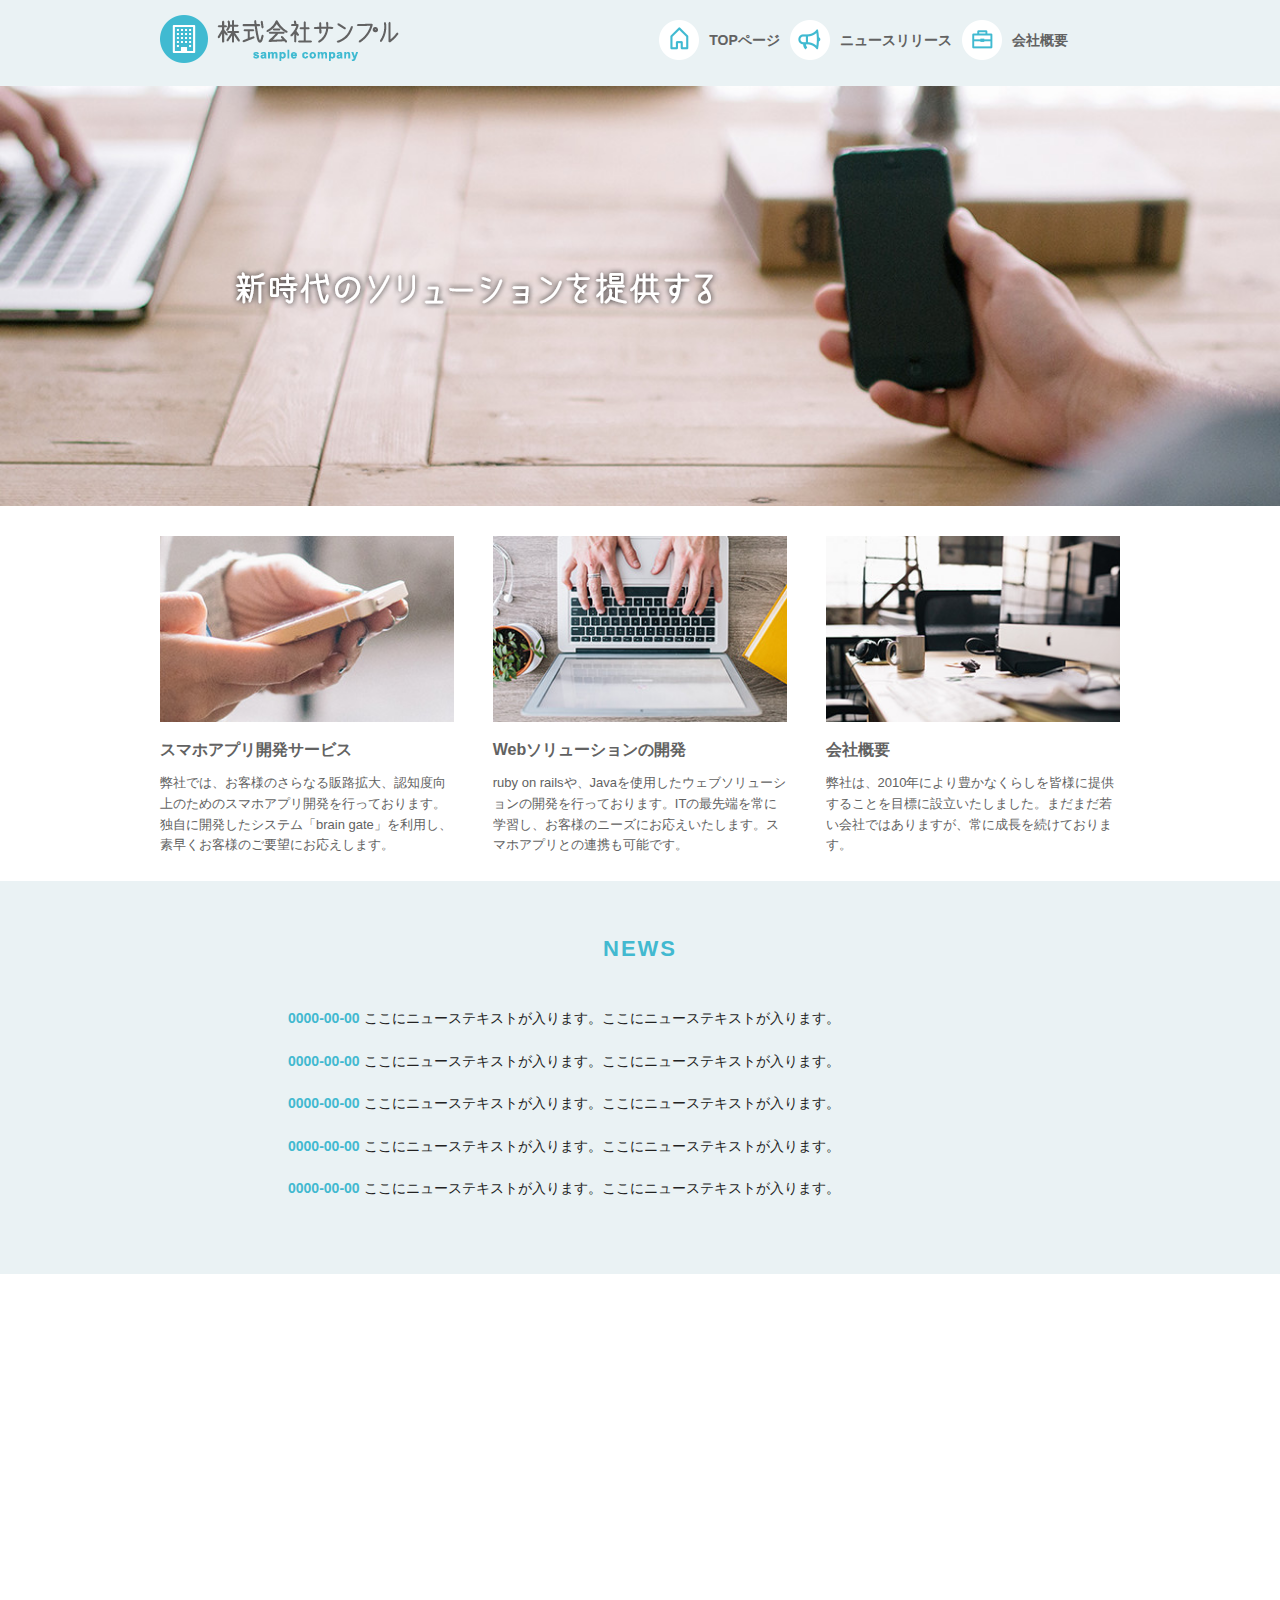
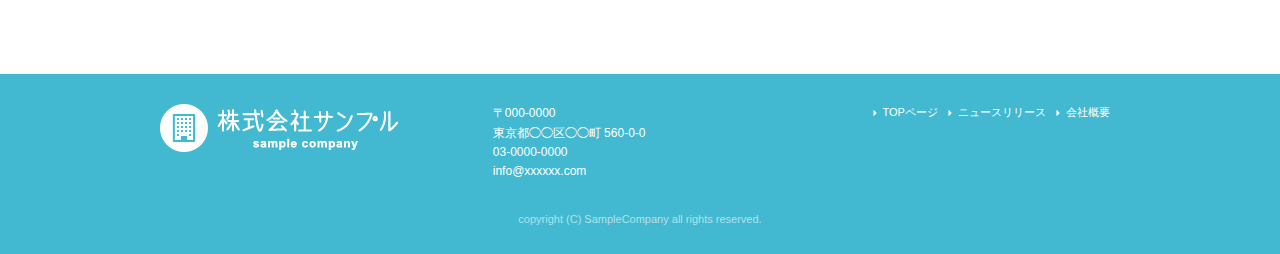
<file: index.html>
<!DOCTYPE html>
<html lang="ja">
<head>

  <!-- Basic Page Needs
  –––––––––––––––––––––––––––––––––––––––––––––––––– -->
  <meta charset="utf-8">
  <title>株式会社サンプル</title>
  <meta name="description" content="">
  <meta name="author" content="">

  <!-- Mobile Specific Metas
  –––––––––––––––––––––––––––––––––––––––––––––––––– -->
  <meta name="viewport" content="width=device-width, initial-scale=1">

  <!-- CSS
  –––––––––––––––––––––––––––––––––––––––––––––––––– -->
  <link rel="stylesheet" href="css/normalize.css">
  <link rel="stylesheet" href="css/skeleton.css">
  <link rel="stylesheet" href="css/sample.css">

  <!-- Favicon
  –––––––––––––––––––––––––––––––––––––––––––––––––– -->
  <link rel="icon" type="image/png" href="images/favicon.png">

</head>
<body>

  <!-- Primary Page Layout
  –––––––––––––––––––––––––––––––––––––––––––––––––– -->
<header>
  <div id="header_in" class="container">
    <div class="row">
      <div class="six columns logo">

        <h1><a href="index.html"><img class="u-max-full-width" src="images/top/logo.png" alt="株式会社サンプル" srcset="images/top/logo@2x.png 2x" /></a></h1>

      </div>
      <div class="six columns navi">

        <div class="sp_navi">
          <img id="sp_navi_btn" class="u-max-full-width" src="images/top/sp_navi.png" alt="sp_navi" srcset="images/top/sp_navi@2x.png 2x" />

          <ul class="sp_navi_li">
            <li><a href="index.html">TOPページ</a></li>
            <li><a href="news.html">ニュースリリース</a></li>
            <li><a href="company.html">会社概要</a></li>
          </ul>
        </div>
        <!-- sp_navi -->

        <div class="pc_navi">

          <ul class="pc_navi_li">
            <li class="navi_toppage"><a href="index.html">TOPページ</a></li>
            <li class="navi_news"><a href="news.html">ニュースリリース</a></li>
            <li class="navi_company"><a href="company.html">会社概要</a></li>
          </ul>

        </div>
        <!-- pc_navi -->

      </div>
    </div>
    <!-- row -->
  </div>
  <!-- header_in -->
</header>


<div id="cover_area">
  <div class="container">

    <div class="row">
      <div class="twelve columns">

        <img class="u-max-full-width" src="images/top/cover_read.png" alt="新時代のソリューションを提供する" srcset="images/top/cover_read@2x.png 2x" />

      </div>
    </div>

  </div>
</div>
<!-- #cover -->



<div id="service_area">

  <div class="container">
    <div class="row">

      <div class="four columns">

        <img class="u-max-full-width" src="images/top/service_01.jpg" alt="スマホアプリ開発サービス" srcset="images/top/service_01@2x.jpg 2x" />

        <div class="service_title">スマホアプリ開発サービス</div>
        <p>弊社では、お客様のさらなる販路拡大、認知度向上のためのスマホアプリ開発を行っております。独自に開発したシステム「brain gate」を利用し、素早くお客様のご要望にお応えします。</p>

      </div><!-- column -->
      <div class="four columns">

        <img class="u-max-full-width" src="images/top/service_02.jpg" alt="Webソリューションの開発" srcset="images/top/service_02@2x.jpg 2x" />

        <div class="service_title">Webソリューションの開発</div>
        <p>ruby on railsや、Javaを使用したウェブソリューションの開発を行っております。ITの最先端を常に学習し、お客様のニーズにお応えいたします。スマホアプリとの連携も可能です。</p>

      </div><!-- column -->
      <div class="four columns">

        <img class="u-max-full-width" src="images/top/service_03.jpg" alt="会社概要" srcset="images/top/service_03@2x.jpg 2x" />

        <div class="service_title">会社概要</div>
        <p>弊社は、2010年により豊かなくらしを皆様に提供することを目標に設立いたしました。まだまだ若い会社ではありますが、常に成長を続けております。</p>

      </div><!-- column -->

    </div>
  </div>

</div>
<!-- #service_area -->

<div id="news_area">

  <div class="container">
    <div class="row">

      <div class="twelve columns">

        <div class="news_title">NEWS</div>

        <ul class="news_lists">
          <li><span>0000-00-00</span> ここにニューステキストが入ります。ここにニューステキストが入ります。</li>
          <li><span>0000-00-00</span> ここにニューステキストが入ります。ここにニューステキストが入ります。</li>
          <li><span>0000-00-00</span> ここにニューステキストが入ります。ここにニューステキストが入ります。</li>
          <li><span>0000-00-00</span> ここにニューステキストが入ります。ここにニューステキストが入ります。</li>
          <li><span>0000-00-00</span> ここにニューステキストが入ります。ここにニューステキストが入ります。</li>
        </ul>

      </div>

    </div>
  </div>

</div>
<!-- #news_area -->

<div id="googlemap_area">


  <script src="//maps.google.com/maps/api/js?key=AIzaSyCPfRMCBBXS3-ex80bWF_-Ygv9U9fzicTo"></script>
  <script type="text/javascript">
  function googleMap() {
  var latlng = new google.maps.LatLng(35.6694293,139.7189323);/* 座標 */
  var myOptions = {
  zoom: 16, /*拡大比率*/
  center: latlng,
  scrollwheel: false,
  disableDoubleClickZoom: true,
  draggable: false,
  mapTypeControlOptions: { mapTypeIds: ['style', google.maps.MapTypeId.ROADMAP] }
  };
  var map = new google.maps.Map(document.getElementById('map1'), myOptions);
  /*アイコン設定*/
  var icon = new google.maps.MarkerImage('images/top/pin.png',/*画像url*/
  new google.maps.Size(48,56),/*アイコンサイズ*/
  new google.maps.Point(0,0)/*アイコン位置*/
  );
  var markerOptions = {
  position: latlng,
  map: map,
  icon: icon,
  title: '株式会社サンプル',/*タイトル*/
  animation: google.maps.Animation.DROP/*アニメーション*/
  };
  var marker = new google.maps.Marker(markerOptions);
  /*取得スタイルの貼り付け*/
  var styleOptions = [
  {
  "stylers": [
  { "hue": '#eaf2f4' }
  ]
  }
  ];
  var styledMapOptions = { name: '株式会社サンプル' }/*地図右上のタイトル*/
  var sampleType = new google.maps.StyledMapType(styleOptions, styledMapOptions);
  map.mapTypes.set('style', sampleType);
  map.setMapTypeId('style');
  };
  google.maps.event.addDomListener(window, 'load', function() {
  googleMap();
  });
  </script>
  <div id="map1" style="width:100%; height:400px; margin:0 auto;"></div>


</div>
<!-- #googlemap_area -->

<footer>
  <div class="container">
    <div class="row">
      <div class="four columns sp">
        <img class="u-max-full-width" src="images/top/footer_logo.png" alt="株式会社サンプル" srcset="images/top/footer_logo@2x.png 2x" />
      </div>
      <!-- columns -->
      <div class="four columns foot_address sp">
        〒000-0000<br />
        東京都◯◯区◯◯町 560-0-0<br />
        03-0000-0000<br />
        info@xxxxxx.com
      </div>
      <!-- columns -->
      <div class="four columns">
        <ul class="foot_navi">
          <li><a href="">TOPページ</a></li>
          <li><a href="">ニュースリリース</a></li>
          <li><a href="">会社概要</a></li>
        </ul>
      </div>
      <!-- columns -->
    </div>
    <!-- row -->

    <div class="row">
      <div class="twelve columns sp">
        <p class="copy">copyright (C) SampleCompany all rights reserved.</p>
      </div>
      <!-- columns -->
    </div>
    <!-- row -->
  </div>
</footer>
<!-- //footer -->


<!-- End Document
  –––––––––––––––––––––––––––––––––––––––––––––––––– -->

<script type="text/javascript" src="//ajax.googleapis.com/ajax/libs/jquery/1.10.2/jquery.min.js"></script>

<script>
  $(function(){

    $(document).ready(function(){

      $("#sp_navi_btn").click(function () {
        $(this).next().slideToggle();
      });

    });

  });
</script>


</body>
</html>
</file>
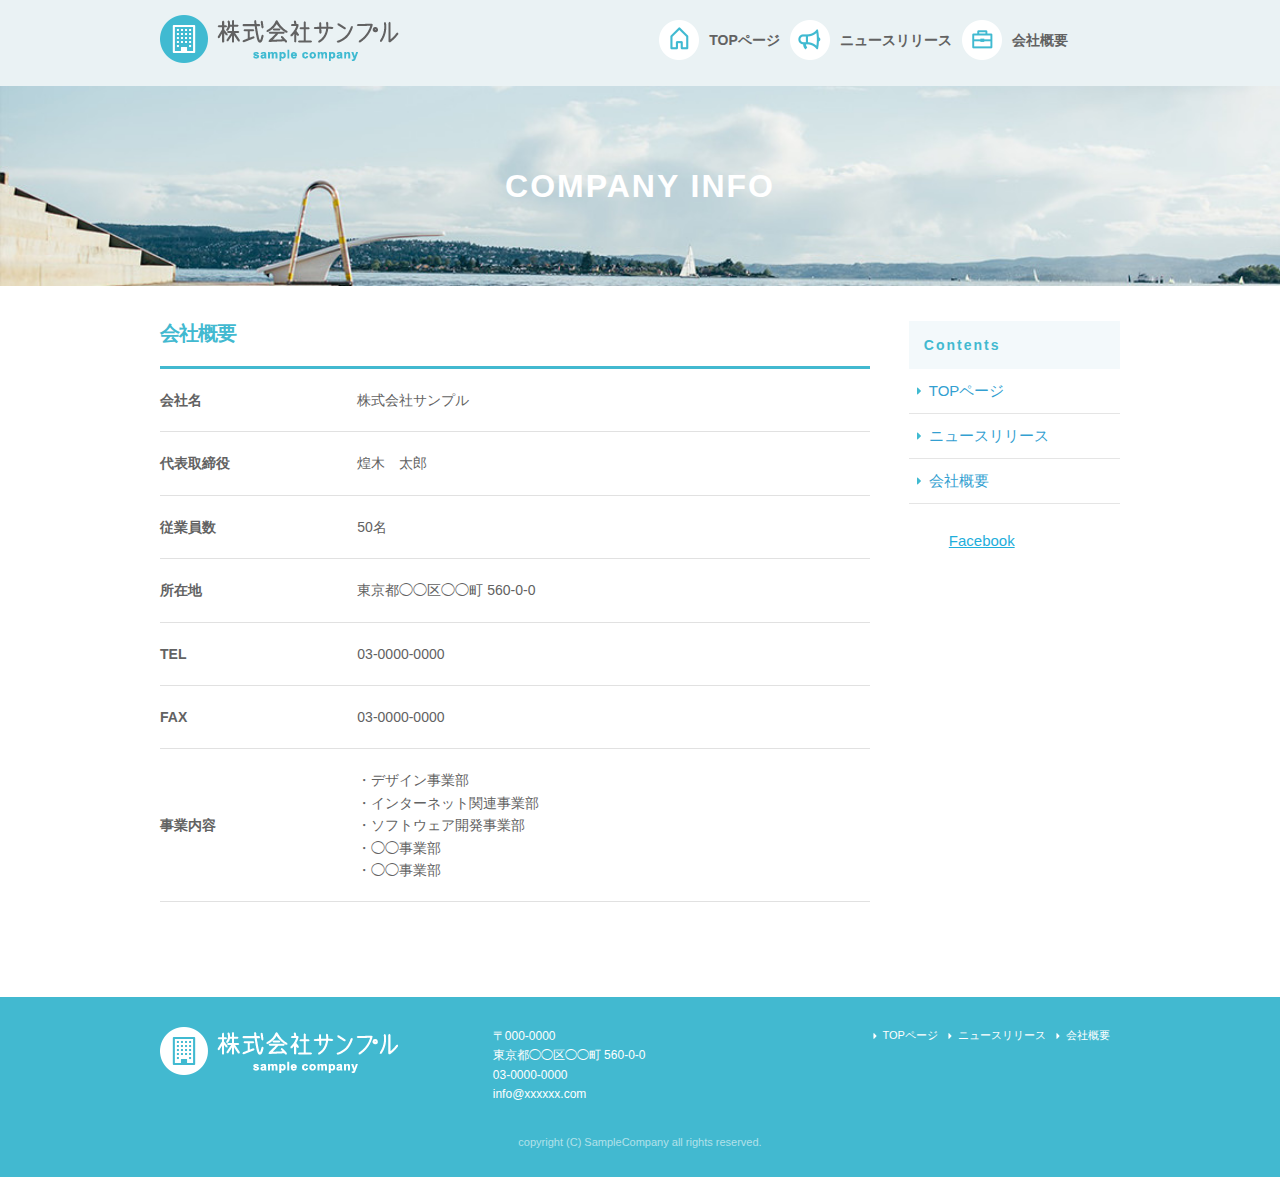
<file: company.html>
<!DOCTYPE html>
<html lang="ja">
  <head>

    <meta charset="utf-8">
    <title>COMPANY INFO | 株式会社サンプル</title>
    <meta name="description" content="">
    <meta name="author" content="">

    <meta name="viewport" content="width=device-width, initial-scale=1">

    <!-- <link href="//fonts.googleapis.com/css?family=Raleway:400,300,600" rel="stylesheet" type="text/css"> -->

    <link rel="stylesheet" href="css/normalize.css">
    <link rel="stylesheet" href="css/skeleton.css">
    <link rel="stylesheet" href="css/sample.css">

    <link rel="icon" type="image/png" href="images/favicon.png">

  </head>
  <body>

    <div id="fb-root"></div>
    <script>(function(d, s, id) {
var js, fjs = d.getElementsByTagName(s)[0];
if (d.getElementById(id)) return;
js = d.createElement(s); js.id = id;
js.src = "//connect.facebook.net/ja_JP/sdk.js#xfbml=1&version=v2.6";
fjs.parentNode.insertBefore(js, fjs);
    }(document, 'script', 'facebook-jssdk'));</script>

    <header>
      <div id="header_in" class="container">
        <div class="row">
          <div class="six columns logo">

            <h1><a href="index.html"><img class="u-max-full-width" src="images/top/logo.png" alt="株式会社サンプル" srcset="images/top/logo@2x.png 2x" /></a></h1>

          </div>
          <div class="six columns navi">

            <div class="sp_navi">
              <img id="sp_navi_btn" class="u-max-full-width" src="images/top/sp_navi.png" alt="sp_navi" srcset="images/top/sp_navi@2x.png 2x" />

              <ul class="sp_navi_li">
                <li><a href="index.html">TOPページ</a></li>
                <li><a href="news.html">ニュースリリース</a></li>
                <li><a href="company.html">会社概要</a></li>
              </ul>
            </div>
            <!-- sp_navi -->

            <div class="pc_navi">

              <ul class="pc_navi_li">
                <li class="navi_toppage"><a href="index.html">TOPページ</a></li>
                <li class="navi_news"><a href="news.html">ニュースリリース</a></li>
                <li class="navi_company"><a href="company.html">会社概要</a></li>
              </ul>

            </div>
            <!-- pc_navi -->

          </div>
        </div>
        <!-- row -->
      </div>
      <!-- header_in -->
    </header>

    <div id="sub_cover">
      <div class="conteiner">
        <div class="row">

          <div class="twelve columns">
            <h2>COMPANY INFO</h2>
          </div>

        </div>
      </div>
    </div>
    <!-- #sub_cover -->

    <div id="contents">
      <div class="container">
        <div class="row">

          <div id="main" class="nine columns">
            <h2 class="company_title">会社概要</h2>

            <table class="u-full-width">
              <tr>
                <th>会社名</th>
                <td>株式会社サンプル</td>
              </tr>
              <tr>
                <th>代表取締役</th>
                <td>煌木　太郎</td>
              </tr>
              <tr>
                <th>従業員数</th>
                <td>50名</td>
              </tr>
              <tr>
                <th>所在地</th>
                <td>東京都◯◯区◯◯町 560-0-0</td>
              </tr>
              <tr>
                <th>TEL</th>
                <td>03-0000-0000</td>
              </tr>
              <tr>
                <th>FAX</th>
                <td>03-0000-0000</td>
              </tr>
              <tr>
                <th>事業内容</th>
                <td>
                  ・デザイン事業部<br />
                  ・インターネット関連事業部<br />
                  ・ソフトウェア開発事業部<br />
                  ・◯◯事業部<br />
                  ・◯◯事業部
                </td>
              </tr>
            </table>


          </div>

          <div id="sidebar" class="three columns">

            <div class="pc_sidemenu">
              <h3>Contents</h3>

              <ul>
                <li><a href="index.html">TOPページ</a></li>
                <li><a href="news.html">ニュースリリース</a></li>
                <li><a href="company.html">会社概要</a></li>
              </ul>
            </div>

            <div class="fb-page" data-href="https://www.facebook.com/facebook" data-tabs="timeline" data-height="300" data-small-header="false" data-adapt-container-width="true" data-hide-cover="false" data-show-facepile="false"><div class="fb-xfbml-parse-ignore"><blockquote cite="https://www.facebook.com/facebook"><a href="https://www.facebook.com/facebook">Facebook</a></blockquote></div></div>

          </div>

        </div>
      </div>
    </div>
    <!-- #contents -->


    <footer>
      <div class="container">
        <div class="row">
          <div class="four columns sp">
            <img class="u-max-full-width" src="images/top/footer_logo.png" alt="株式会社サンプル" srcset="images/top/footer_logo@2x.png 2x" />
          </div>
          <!-- columns -->
          <div class="four columns foot_address sp">
            〒000-0000<br />
            東京都◯◯区◯◯町 560-0-0<br />
            03-0000-0000<br />
            info@xxxxxx.com
          </div>
          <!-- columns -->
          <div class="four columns">
            <ul class="foot_navi">
              <li><a href="index.html">TOPページ</a></li>
              <li><a href="news.html">ニュースリリース</a></li>
              <li><a href="company.html">会社概要</a></li>
            </ul>
          </div>
          <!-- columns -->
        </div>
        <!-- row -->

        <div class="row">
          <div class="twelve columns sp">
            <p class="copy">copyright (C) SampleCompany all rights reserved.</p>
          </div>
          <!-- columns -->
        </div>
        <!-- row -->
      </div>
    </footer>
    <!-- //footer -->


    <script type="text/javascript" src="//ajax.googleapis.com/ajax/libs/jquery/1.10.2/jquery.min.js"></script>

    <script>
$(function(){

  $(document).ready(function(){

    $("#sp_navi_btn").click(function () {
      $(this).next().slideToggle();
    });

  });

});
    </script>


  </body>
</html>
</file>
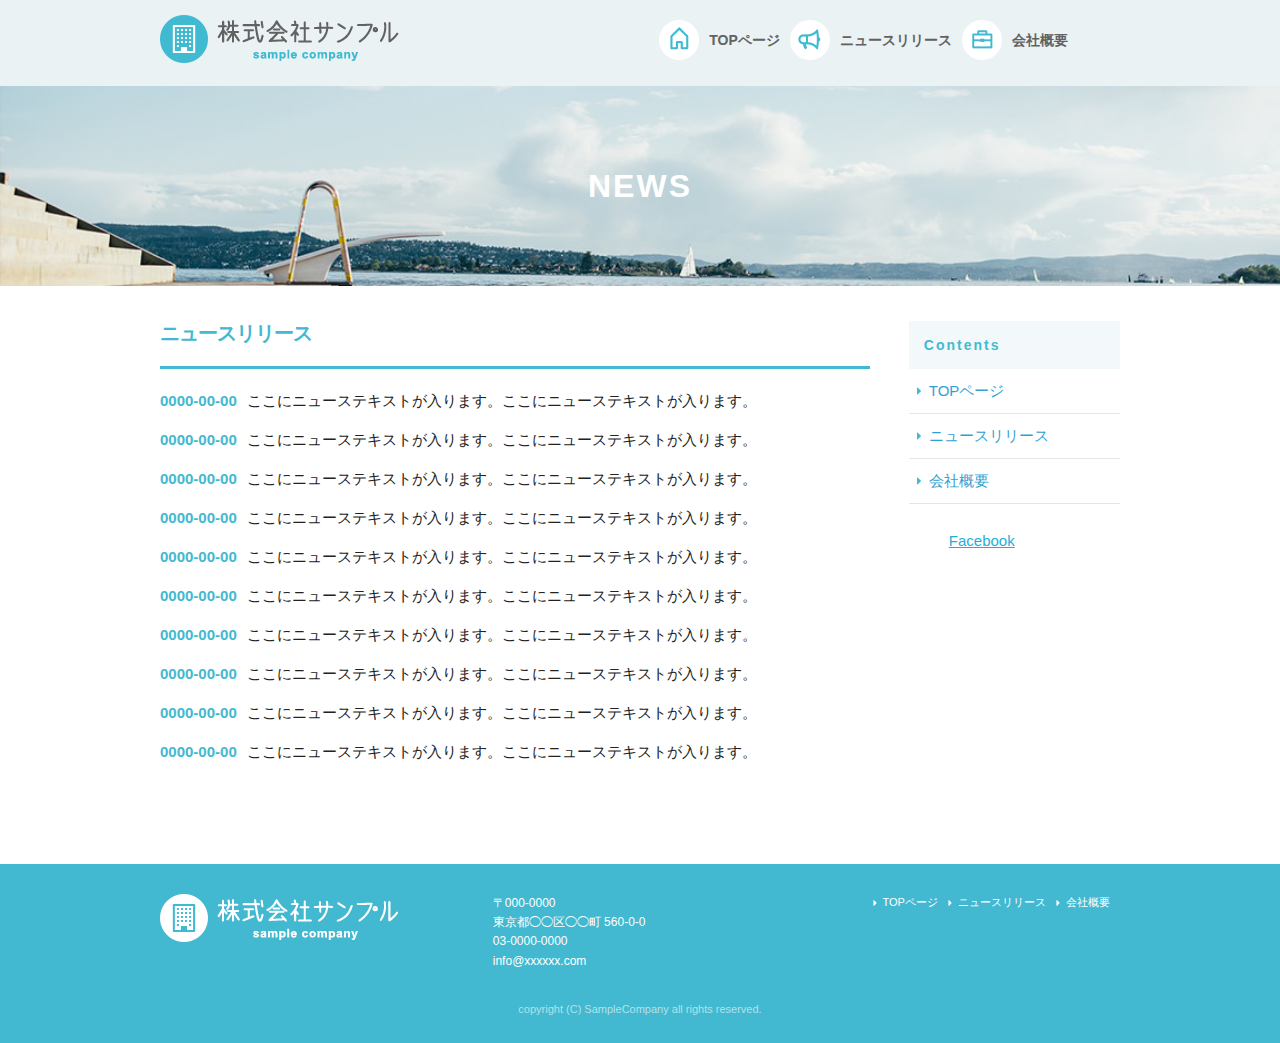
<file: news.html>
<!DOCTYPE html>
<html lang="ja">
<head>

  <!-- Basic Page Needs
  –––––––––––––––––––––––––––––––––––––––––––––––––– -->
  <meta charset="utf-8">
  <title>NEWS | 株式会社サンプル</title>
  <meta name="description" content="">
  <meta name="author" content="">

  <!-- Mobile Specific Metas
  –––––––––––––––––––––––––––––––––––––––––––––––––– -->
  <meta name="viewport" content="width=device-width, initial-scale=1">

  <!-- CSS
  –––––––––––––––––––––––––––––––––––––––––––––––––– -->
  <link rel="stylesheet" href="css/normalize.css">
  <link rel="stylesheet" href="css/skeleton.css">
  <link rel="stylesheet" href="css/sample.css">

  <!-- Favicon
  –––––––––––––––––––––––––––––––––––––––––––––––––– -->
  <link rel="icon" type="image/png" href="images/favicon.png">

</head>
<body>
  <div id="fb-root"></div>
<script>(function(d, s, id) {
  var js, fjs = d.getElementsByTagName(s)[0];
  if (d.getElementById(id)) return;
  js = d.createElement(s); js.id = id;
  js.src = 'https://connect.facebook.net/ja_KS/sdk.js#xfbml=1&version=v2.12';
  fjs.parentNode.insertBefore(js, fjs);
}(document, 'script', 'facebook-jssdk'));</script>

  <!-- Primary Page Layout
  –––––––––––––––––––––––––––––––––––––––––––––––––– -->
<header>
  <div id="header_in" class="container">
    <div class="row">
      <div class="six columns logo">

        <h1><a href="index.html"><img class="u-max-full-width" src="images/top/logo.png" alt="株式会社サンプル" srcset="images/top/logo@2x.png 2x" /></a></h1>

      </div>
      <div class="six columns navi">

        <div class="sp_navi">
          <img id="sp_navi_btn" class="u-max-full-width" src="images/top/sp_navi.png" alt="sp_navi" srcset="images/top/sp_navi@2x.png 2x" />

          <ul class="sp_navi_li">
            <li><a href="index.html">TOPページ</a></li>
            <li><a href="news.html">ニュースリリース</a></li>
            <li><a href="company.html">会社概要</a></li>
          </ul>
        </div>
        <!-- sp_navi -->

        <div class="pc_navi">

          <ul class="pc_navi_li">
            <li class="navi_toppage"><a href="index.html">TOPページ</a></li>
            <li class="navi_news"><a href="news.html">ニュースリリース</a></li>
            <li class="navi_company"><a href="company.html">会社概要</a></li>
          </ul>

        </div>
        <!-- pc_navi -->

      </div>
    </div>
    <!-- row -->
  </div>
  <!-- header_in -->
</header>


<div id="sub_cover">
  <div class="conteiner">
    <div class="row">

      <div class="twelve columns">
        <h2>NEWS</h2>
      </div>

    </div>
  </div>
</div>
<!-- #sub_cover -->

<div id="contents">
  <div class="container">
    <div class="row">

      <div id="main" class="nine columns">
        <h2>ニュースリリース</h2>

        <ul class="news_li">
          <li><span>0000-00-00</span>ここにニューステキストが入ります。ここにニューステキストが入ります。</li>
          <li><span>0000-00-00</span>ここにニューステキストが入ります。ここにニューステキストが入ります。</li>
          <li><span>0000-00-00</span>ここにニューステキストが入ります。ここにニューステキストが入ります。</li>
          <li><span>0000-00-00</span>ここにニューステキストが入ります。ここにニューステキストが入ります。</li>
          <li><span>0000-00-00</span>ここにニューステキストが入ります。ここにニューステキストが入ります。</li>
          <li><span>0000-00-00</span>ここにニューステキストが入ります。ここにニューステキストが入ります。</li>
          <li><span>0000-00-00</span>ここにニューステキストが入ります。ここにニューステキストが入ります。</li>
          <li><span>0000-00-00</span>ここにニューステキストが入ります。ここにニューステキストが入ります。</li>
          <li><span>0000-00-00</span>ここにニューステキストが入ります。ここにニューステキストが入ります。</li>
          <li><span>0000-00-00</span>ここにニューステキストが入ります。ここにニューステキストが入ります。</li>
        </ul>
      </div>

      <div id="sidebar" class="three columns">

        <div class="pc_sidemenu">
          <h3>Contents</h3>

          <ul>
            <li><a href="index.html">TOPページ</a></li>
            <li><a href="news.html">ニュースリリース</a></li>
            <li><a href="company.html">会社概要</a></li>
          </ul>
        </div>
<div class="fb-page" data-href="https://www.facebook.com/facebook" data-tabs="timeline" data-height="300" data-small-header="false" data-adapt-container-width="true" data-hide-cover="false" data-show-facepile="true"><blockquote cite="https://www.facebook.com/facebook" class="fb-xfbml-parse-ignore"><a href="https://www.facebook.com/facebook">Facebook</a></blockquote></div>

      </div>

    </div>
  </div>
</div>
<!-- #contents -->

<footer>
  <div class="container">
    <div class="row">
      <div class="four columns sp">
        <img class="u-max-full-width" src="images/top/footer_logo.png" alt="株式会社サンプル" srcset="images/top/footer_logo@2x.png 2x" />
      </div>
      <!-- columns -->
      <div class="four columns foot_address sp">
        〒000-0000<br />
        東京都◯◯区◯◯町 560-0-0<br />
        03-0000-0000<br />
        info@xxxxxx.com
      </div>
      <!-- columns -->
      <div class="four columns">
        <ul class="foot_navi">
          <li><a href="">TOPページ</a></li>
          <li><a href="">ニュースリリース</a></li>
          <li><a href="">会社概要</a></li>
        </ul>
      </div>
      <!-- columns -->
    </div>
    <!-- row -->

    <div class="row">
      <div class="twelve columns sp">
        <p class="copy">copyright (C) SampleCompany all rights reserved.</p>
      </div>
      <!-- columns -->
    </div>
    <!-- row -->
  </div>
</footer>
<!-- //footer -->


<!-- End Document
  –––––––––––––––––––––––––––––––––––––––––––––––––– -->

<script type="text/javascript" src="//ajax.googleapis.com/ajax/libs/jquery/1.10.2/jquery.min.js"></script>

<script>
  $(function(){

    $(document).ready(function(){

      $("#sp_navi_btn").click(function () {
        $(this).next().slideToggle();
      });

    });

  });
</script>


</body>
</html>
</file>
<file: css/skeleton.css>
/*
* Skeleton V2.0.4
* Copyright 2014, Dave Gamache
* www.getskeleton.com
* Free to use under the MIT license.
* http://www.opensource.org/licenses/mit-license.php
* 12/29/2014
*/


/* Table of contents
––––––––––––––––––––––––––––––––––––––––––––––––––
- Grid
- Base Styles
- Typography
- Links
- Buttons
- Forms
- Lists
- Code
- Tables
- Spacing
- Utilities
- Clearing
- Media Queries
*/


/* Grid
–––––––––––––––––––––––––––––––––––––––––––––––––– */
.container {
  position: relative;
  width: 100%;
  max-width: 960px;
  margin: 0 auto;
  padding: 0 20px;
  box-sizing: border-box; }
.column,
.columns {
  width: 100%;
  float: left;
  box-sizing: border-box; }

/* For devices larger than 400px */
@media (min-width: 400px) {
  .container {
    width: 85%;
    padding: 0; }
}

/* For devices larger than 550px */
@media (min-width: 550px) {
  .container {
    width: 80%; }
  .column,
  .columns {
    margin-left: 4%; }
  .column:first-child,
  .columns:first-child {
    margin-left: 0; }

  .one.column,
  .one.columns                    { width: 4.66666666667%; }
  .two.columns                    { width: 13.3333333333%; }
  .three.columns                  { width: 22%;            }
  .four.columns                   { width: 30.6666666667%; }
  .five.columns                   { width: 39.3333333333%; }
  .six.columns                    { width: 48%;            }
  .seven.columns                  { width: 56.6666666667%; }
  .eight.columns                  { width: 65.3333333333%; }
  .nine.columns                   { width: 74.0%;          }
  .ten.columns                    { width: 82.6666666667%; }
  .eleven.columns                 { width: 91.3333333333%; }
  .twelve.columns                 { width: 100%; margin-left: 0; }

  .one-third.column               { width: 30.6666666667%; }
  .two-thirds.column              { width: 65.3333333333%; }

  .one-half.column                { width: 48%; }

  /* Offsets */
  .offset-by-one.column,
  .offset-by-one.columns          { margin-left: 8.66666666667%; }
  .offset-by-two.column,
  .offset-by-two.columns          { margin-left: 17.3333333333%; }
  .offset-by-three.column,
  .offset-by-three.columns        { margin-left: 26%;            }
  .offset-by-four.column,
  .offset-by-four.columns         { margin-left: 34.6666666667%; }
  .offset-by-five.column,
  .offset-by-five.columns         { margin-left: 43.3333333333%; }
  .offset-by-six.column,
  .offset-by-six.columns          { margin-left: 52%;            }
  .offset-by-seven.column,
  .offset-by-seven.columns        { margin-left: 60.6666666667%; }
  .offset-by-eight.column,
  .offset-by-eight.columns        { margin-left: 69.3333333333%; }
  .offset-by-nine.column,
  .offset-by-nine.columns         { margin-left: 78.0%;          }
  .offset-by-ten.column,
  .offset-by-ten.columns          { margin-left: 86.6666666667%; }
  .offset-by-eleven.column,
  .offset-by-eleven.columns       { margin-left: 95.3333333333%; }

  .offset-by-one-third.column,
  .offset-by-one-third.columns    { margin-left: 34.6666666667%; }
  .offset-by-two-thirds.column,
  .offset-by-two-thirds.columns   { margin-left: 69.3333333333%; }

  .offset-by-one-half.column,
  .offset-by-one-half.columns     { margin-left: 52%; }

}


/* Base Styles
–––––––––––––––––––––––––––––––––––––––––––––––––– */
/* NOTE
html is set to 62.5% so that all the REM measurements throughout Skeleton
are based on 10px sizing. So basically 1.5rem = 15px :) */
html {
  font-size: 62.5%; }
body {
  font-size: 1.5em; /* currently ems cause chrome bug misinterpreting rems on body element */
  line-height: 1.6;
  font-weight: 400;
  font-family: "Raleway", "HelveticaNeue", "Helvetica Neue", Helvetica, Arial, sans-serif;
  color: #222; }


/* Typography
–––––––––––––––––––––––––––––––––––––––––––––––––– */
h1, h2, h3, h4, h5, h6 {
  margin-top: 0;
  margin-bottom: 2rem;
  font-weight: 300; }
h1 { font-size: 4.0rem; line-height: 1.2;  letter-spacing: -.1rem;}
h2 { font-size: 3.6rem; line-height: 1.25; letter-spacing: -.1rem; }
h3 { font-size: 3.0rem; line-height: 1.3;  letter-spacing: -.1rem; }
h4 { font-size: 2.4rem; line-height: 1.35; letter-spacing: -.08rem; }
h5 { font-size: 1.8rem; line-height: 1.5;  letter-spacing: -.05rem; }
h6 { font-size: 1.5rem; line-height: 1.6;  letter-spacing: 0; }

/* Larger than phablet */
@media (min-width: 550px) {
  h1 { font-size: 5.0rem; }
  h2 { font-size: 4.2rem; }
  h3 { font-size: 3.6rem; }
  h4 { font-size: 3.0rem; }
  h5 { font-size: 2.4rem; }
  h6 { font-size: 1.5rem; }
}

p {
  margin-top: 0; }


/* Links
–––––––––––––––––––––––––––––––––––––––––––––––––– */
a {
  color: #1EAEDB; }
a:hover {
  color: #0FA0CE; }


/* Buttons
–––––––––––––––––––––––––––––––––––––––––––––––––– */
.button,
button,
input[type="submit"],
input[type="reset"],
input[type="button"] {
  display: inline-block;
  height: 38px;
  padding: 0 30px;
  color: #555;
  text-align: center;
  font-size: 11px;
  font-weight: 600;
  line-height: 38px;
  letter-spacing: .1rem;
  text-transform: uppercase;
  text-decoration: none;
  white-space: nowrap;
  background-color: transparent;
  border-radius: 4px;
  border: 1px solid #bbb;
  cursor: pointer;
  box-sizing: border-box; }
.button:hover,
button:hover,
input[type="submit"]:hover,
input[type="reset"]:hover,
input[type="button"]:hover,
.button:focus,
button:focus,
input[type="submit"]:focus,
input[type="reset"]:focus,
input[type="button"]:focus {
  color: #333;
  border-color: #888;
  outline: 0; }
.button.button-primary,
button.button-primary,
input[type="submit"].button-primary,
input[type="reset"].button-primary,
input[type="button"].button-primary {
  color: #FFF;
  background-color: #33C3F0;
  border-color: #33C3F0; }
.button.button-primary:hover,
button.button-primary:hover,
input[type="submit"].button-primary:hover,
input[type="reset"].button-primary:hover,
input[type="button"].button-primary:hover,
.button.button-primary:focus,
button.button-primary:focus,
input[type="submit"].button-primary:focus,
input[type="reset"].button-primary:focus,
input[type="button"].button-primary:focus {
  color: #FFF;
  background-color: #1EAEDB;
  border-color: #1EAEDB; }


/* Forms
–––––––––––––––––––––––––––––––––––––––––––––––––– */
input[type="email"],
input[type="number"],
input[type="search"],
input[type="text"],
input[type="tel"],
input[type="url"],
input[type="password"],
textarea,
select {
  height: 38px;
  padding: 6px 10px; /* The 6px vertically centers text on FF, ignored by Webkit */
  background-color: #fff;
  border: 1px solid #D1D1D1;
  border-radius: 4px;
  box-shadow: none;
  box-sizing: border-box; }
/* Removes awkward default styles on some inputs for iOS */
input[type="email"],
input[type="number"],
input[type="search"],
input[type="text"],
input[type="tel"],
input[type="url"],
input[type="password"],
textarea {
  -webkit-appearance: none;
     -moz-appearance: none;
          appearance: none; }
textarea {
  min-height: 65px;
  padding-top: 6px;
  padding-bottom: 6px; }
input[type="email"]:focus,
input[type="number"]:focus,
input[type="search"]:focus,
input[type="text"]:focus,
input[type="tel"]:focus,
input[type="url"]:focus,
input[type="password"]:focus,
textarea:focus,
select:focus {
  border: 1px solid #33C3F0;
  outline: 0; }
label,
legend {
  display: block;
  margin-bottom: .5rem;
  font-weight: 600; }
fieldset {
  padding: 0;
  border-width: 0; }
input[type="checkbox"],
input[type="radio"] {
  display: inline; }
label > .label-body {
  display: inline-block;
  margin-left: .5rem;
  font-weight: normal; }


/* Lists
–––––––––––––––––––––––––––––––––––––––––––––––––– */
ul {
  list-style: circle inside; }
ol {
  list-style: decimal inside; }
ol, ul {
  padding-left: 0;
  margin-top: 0; }
ul ul,
ul ol,
ol ol,
ol ul {
  margin: 1.5rem 0 1.5rem 3rem;
  font-size: 90%; }
li {
  margin-bottom: 1rem; }


/* Code
–––––––––––––––––––––––––––––––––––––––––––––––––– */
code {
  padding: .2rem .5rem;
  margin: 0 .2rem;
  font-size: 90%;
  white-space: nowrap;
  background: #F1F1F1;
  border: 1px solid #E1E1E1;
  border-radius: 4px; }
pre > code {
  display: block;
  padding: 1rem 1.5rem;
  white-space: pre; }


/* Tables
–––––––––––––––––––––––––––––––––––––––––––––––––– */
th,
td {
  padding: 12px 15px;
  text-align: left;
  border-bottom: 1px solid #E1E1E1; }
th:first-child,
td:first-child {
  padding-left: 0; }
th:last-child,
td:last-child {
  padding-right: 0; }


/* Spacing
–––––––––––––––––––––––––––––––––––––––––––––––––– */
button,
.button {
  margin-bottom: 1rem; }
input,
textarea,
select,
fieldset {
  margin-bottom: 1.5rem; }
pre,
blockquote,
dl,
figure,
table,
p,
ul,
ol,
form {
  margin-bottom: 2.5rem; }


/* Utilities
–––––––––––––––––––––––––––––––––––––––––––––––––– */
.u-full-width {
  width: 100%;
  box-sizing: border-box; }
.u-max-full-width {
  max-width: 100%;
  box-sizing: border-box; }
.u-pull-right {
  float: right; }
.u-pull-left {
  float: left; }


/* Misc
–––––––––––––––––––––––––––––––––––––––––––––––––– */
hr {
  margin-top: 3rem;
  margin-bottom: 3.5rem;
  border-width: 0;
  border-top: 1px solid #E1E1E1; }


/* Clearing
–––––––––––––––––––––––––––––––––––––––––––––––––– */

/* Self Clearing Goodness */
.container:after,
.row:after,
.u-cf {
  content: "";
  display: table;
  clear: both; }


/* Media Queries
–––––––––––––––––––––––––––––––––––––––––––––––––– */
/*
Note: The best way to structure the use of media queries is to create the queries
near the relevant code. For example, if you wanted to change the styles for buttons
on small devices, paste the mobile query code up in the buttons section and style it
there.
*/


/* Larger than mobile */
@media (min-width: 400px) {}

/* Larger than phablet (also point when grid becomes active) */
@media (min-width: 550px) {}

/* Larger than tablet */
@media (min-width: 750px) {}

/* Larger than desktop */
@media (min-width: 1000px) {}

/* Larger than Desktop HD */
@media (min-width: 1200px) {}
</file>
<file: css/sample.css>
html {
  font-size: 62.5%; }

/**************************************/
header {
  background: #eaf2f4; }
  header #header_in {
    padding-top: 10px;
    padding-bottom: 4px; }
  @media (max-width: 550px) {
    header .logo {
      width: 190px; }
    header .navi {
      width: 40px;
      float: right; } }
  header .sp_navi_li {
    width: 180px;
    position: absolute;
    top: 50px;
    right: 2%;
    border: 1px solid #eee;
    background: white;
    margin: 0;
    padding: 0;
    display: none;
    z-index: 100; }
    header .sp_navi_li li {
      list-style: none;
      margin: 0;
      padding: 0; }
      header .sp_navi_li li a {
        display: block;
        padding: 10px 8px;
        border-bottom: 1px solid #eee;
        font-size: 14px;
        text-decoration: none; }
  @media (min-width: 550px) {
    header .sp_navi {
      display: none; }
    header #header_in {
      padding: 15px 0 10px 0; }
    header .pc_navi_li {
      margin: 0;
      padding: 0; }
      header .pc_navi_li li {
        list-style: none;
        margin: 5px 0 0 0;
        padding: 0; }
        header .pc_navi_li li a {
          color: #626262;
          text-decoration: none;
          font-weight: bold;
          font-size: 14px;
          font-size: 1.4rem;
          float: left;
          padding-right: 10px; }
        header .pc_navi_li li a:hover {
          color: #42b9d0; }
      header .pc_navi_li li.navi_toppage a {
        background-repeat: no-repeat;
        display: inline-block;
        line-height: 40px;
        padding-left: 50px;
        background-image: url("../images/top/navi_top.png");
        background-size: 40px 40px; } }
    @media screen and (min-width: 550px) and (-webkit-min-device-pixel-ratio: 2), (min-width: 550px) and (min-resolution: 2dppx) {
      header .pc_navi_li li.navi_toppage a {
        background-image: url("../images/top/navi_top@2x.png"); } }
  @media (min-width: 550px) {
      header .pc_navi_li li.navi_news a {
        background-repeat: no-repeat;
        display: inline-block;
        line-height: 40px;
        padding-left: 50px;
        background-image: url("../images/top/navi_news.png");
        background-size: 40px 40px; } }
    @media screen and (min-width: 550px) and (-webkit-min-device-pixel-ratio: 2), (min-width: 550px) and (min-resolution: 2dppx) {
      header .pc_navi_li li.navi_news a {
        background-image: url("../images/top/navi_news@2x.png"); } }
  @media (min-width: 550px) {
      header .pc_navi_li li.navi_company a {
        background-repeat: no-repeat;
        display: inline-block;
        line-height: 40px;
        padding-left: 50px;
        background-image: url("../images/top/navi_company.png");
        background-size: 40px 40px; } }
    @media screen and (min-width: 550px) and (-webkit-min-device-pixel-ratio: 2), (min-width: 550px) and (min-resolution: 2dppx) {
      header .pc_navi_li li.navi_company a {
        background-image: url("../images/top/navi_company@2x.png"); } }

  @media (max-width: 550px) {
    header .pc_navi {
      display: none; } }

#cover_area {
  text-align: center;
  padding: 80px 0;
  background-image: url("../images/top/cover.jpg");
  background-size: cover; }
  @media screen and (-webkit-min-device-pixel-ratio: 2), (min-resolution: 2dppx) {
    #cover_area {
      background-image: url("../images/top/cover@2x.jpg"); } }
  @media (min-width: 550px) {
    #cover_area {
      text-align: left;
      height: 420px;
      padding: 0; }
      #cover_area img {
        margin-top: 180px;
        margin-left: 70px; } }

#service_area {
  padding-top: 20px; }
  @media (min-width: 550px) {
    #service_area {
      padding-top: 30px; } }
  #service_area .columns {
    color: #626262; }
    #service_area .columns .service_title {
      font-size: 18px;
      font-size: 1.8rem;
      font-weight: bold;
      margin-top: 8px; }
    #service_area .columns p {
      font-size: 15px;
      font-size: 1.5rem;
      margin-top: 10px; }
    @media (min-width: 550px) {
      #service_area .columns .service_title {
        font-size: 16px;
        font-size: 1.6rem; }
      #service_area .columns p {
        font-size: 13px;
        font-size: 1.3rem; } }

#news_area {
  background-color: #eaf2f4; }
  @media (min-width: 550px) {
    #news_area .container {
      padding: 0px 10% 50px 10%; } }
  #news_area .news_title {
    text-align: center;
    font-size: 26px;
    font-size: 2.6rem;
    color: #42b9d0;
    padding: 15px 0 10px 0;
    font-weight: bold;
    letter-spacing: 0.2rem; }
  #news_area .news_lists li {
    list-style: none;
    font-size: 15px;
    font-size: 1.5rem; }
    #news_area .news_lists li span {
      color: #42b9d0;
      font-weight: bold;
      display: block;
      margin-bottom: 3px; }
  @media (min-width: 550px) {
    #news_area .news_title {
      text-align: center;
      font-size: 22px;
      font-size: 2.2rem;
      color: #42b9d0;
      padding: 50px 0 41px 0;
      letter-spacing: 0.2rem; }
    #news_area .news_lists li {
      list-style: none;
      font-size: 14px;
      font-size: 1.4rem;
      margin-bottom: 20px; }
      #news_area .news_lists li span {
        color: #42b9d0;
        font-weight: bold;
        display: inline;
        margin-bottom: 0px; } }

footer {
  background-color: #42b9d0;
  color: #fff;
  padding-top: 20px; }
  @media (max-width: 550px) {
    footer .container {
      margin: 0;
      padding: 0; }
    footer .sp {
      padding: 0 6%;
      margin: 0 auto; }
    footer .foot_navi {
      margin-top: 20px; }
      footer .foot_navi li {
        list-style: none;
        margin-bottom: 1px; }
        footer .foot_navi li a {
          color: #42b9d0;
          background-color: #eaf2f4;
          display: block;
          text-align: center;
          font-weight: bold;
          text-decoration: none;
          font-size: 16px;
          font-size: 1.6rem;
          padding: 16px 0; } }
  footer .foot_address {
    font-size: 16px;
    font-size: 1.6rem;
    padding-top: 10px; }
  footer .copy {
    text-align: center;
    font-size: 11px;
    font-size: 1.1rem;
    color: #b2e1ea; }
  @media (min-width: 550px) {
    footer {
      padding-top: 30px; }
      footer .foot_address {
        padding: 0px;
        font-size: 12px;
        font-size: 1.2rem; }
      footer .foot_navi {
        float: right; }
        footer .foot_navi li {
          list-style: none;
          background-repeat: no-repeat;
          background-position: left center;
          display: inline-block;
          float: left;
          margin-right: 10px;
          font-size: 11px;
          font-size: 1.1rem;
          background-image: url("../images/top/foot_arroehead.png");
          background-size: 4px 6px; } }
      @media screen and (min-width: 550px) and (-webkit-min-device-pixel-ratio: 2), (min-width: 550px) and (min-resolution: 2dppx) {
        footer .foot_navi li {
          background-image: url("../images/top/foot_arroehead@2x.png"); } }
  @media (min-width: 550px) {
        footer .foot_navi a {
          color: white;
          padding-left: 10px;
          text-decoration: none; }
        footer .foot_navi a:hover {
          color: #eaf2f4; }
      footer .copy {
        margin-top: 30px; } }

h1 {
  margin: 0;
  padding: 0; }

/*****************news.html*********************/
#sub_cover {
  padding: 40px 0;
  background-image: url(../images/news/sub_cover.jpg);
  background-size: cover; }
  #sub_cover h2 {
    text-align: center;
    color: white;
    font-size: 1.6rem;
    font-weight: bold;
    margin: 0;
    letter-spacing: 0.2rem; }
  @media (min-width: 550px) {
    #sub_cover {
      padding: 80px 0; }
      #sub_cover h2 {
        font-size: 3.2rem; } }

#contents {
  padding-top: 20px; }
  @media (min-width: 550px) {
    #contents {
      padding-top: 35px;
      padding-bottom: 70px; } }

#contents #main h2 {
  color: #42b9d0;
  border-bottom: 3px solid #42b9d0;
  font-weight: bold;
  font-size: 1.5rem;
  font-weight: bold;
  padding-bottom: 15px; }
  @media (min-width: 550px) {
    #contents #main h2 {
      font-size: 2rem;
      padding-bottom: 20px; } }
#contents #main .news_li {
  font-size: 1.5rem; }
  #contents #main .news_li li {
    list-style: none; }
    #contents #main .news_li li span {
      color: #42b9d0;
      display: block;
      font-weight: bold;
      margin-bottom: 3px; }
  @media (min-width: 550px) {
    #contents #main .news_li li {
      padding-bottom: 5px; }
      #contents #main .news_li li span {
        display: inline-block;
        margin-bottom: 0;
        padding-right: 10px; } }

#sidebar {
  padding-bottom: 20px; }
  #sidebar .pc_sidemenu h3 {
    color: #42b9d0;
    font-size: 1.4rem;
    letter-spacing: 0.2rem;
    font-weight: bold;
    background-color: #f3f9fb;
    padding: 15px;
    margin-bottom: 0px; }
  #sidebar .pc_sidemenu li {
    list-style: none;
    display: block;
    border-bottom: 1px solid #e5e5e5;
    background-repeat: no-repeat;
    background-position: 8px center;
    margin-bottom: 0px;
    padding: 10px 10px 10px 20px;
    background-image: url(../images/news/side_arrow.png);
    background-size: 4px 8px; }
    #sidebar .pc_sidemenu li a {
      color: #339fd1;
      text-decoration: none; }
  @media (max-width: 550px) {
    #sidebar .pc_sidemenu {
      display: none; } }

/*****************company.html*********************/
#main h2.company_title {
  margin-bottom: 0px; }

#main th {
  padding-right: 20px; }

#main th, td {
  padding: 20px 0;
  color: #626262;
  font-size: 1.4rem; }

/*# sourceMappingURL=sample.css.map */
</file>
